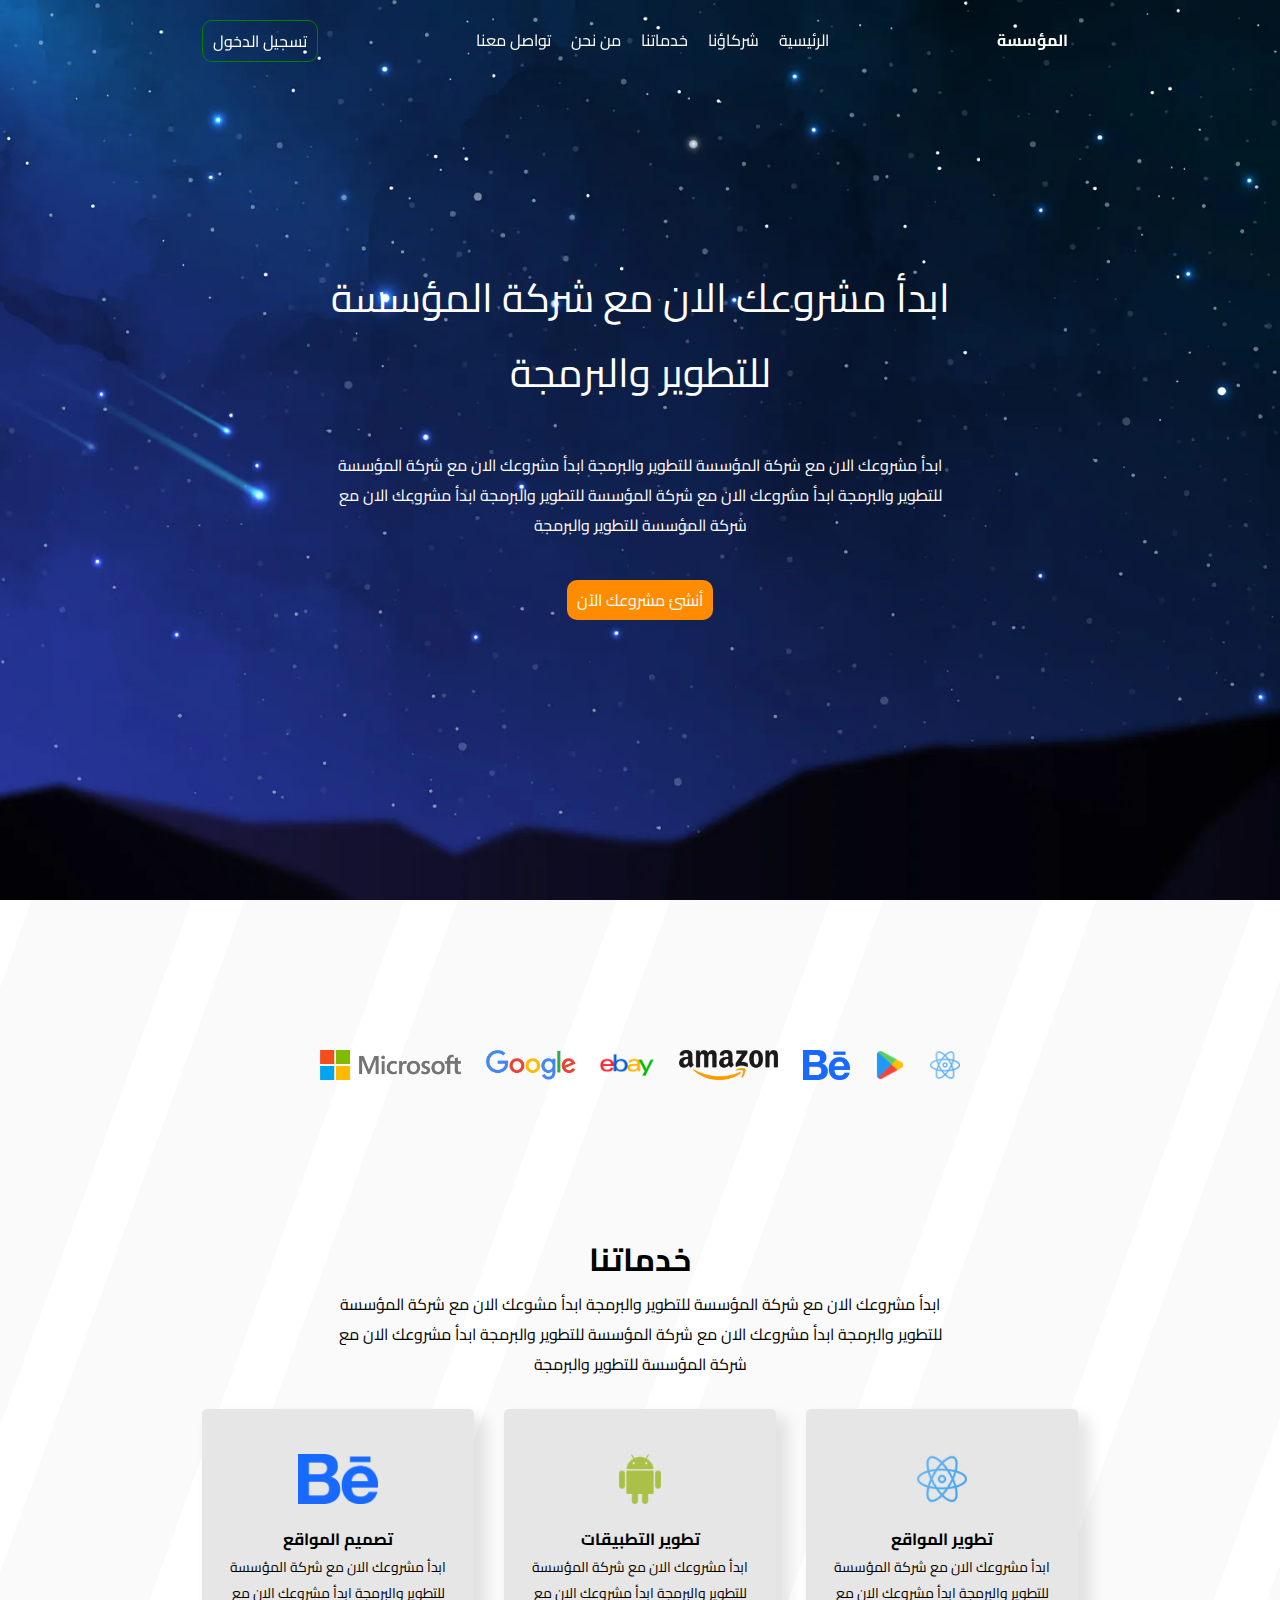
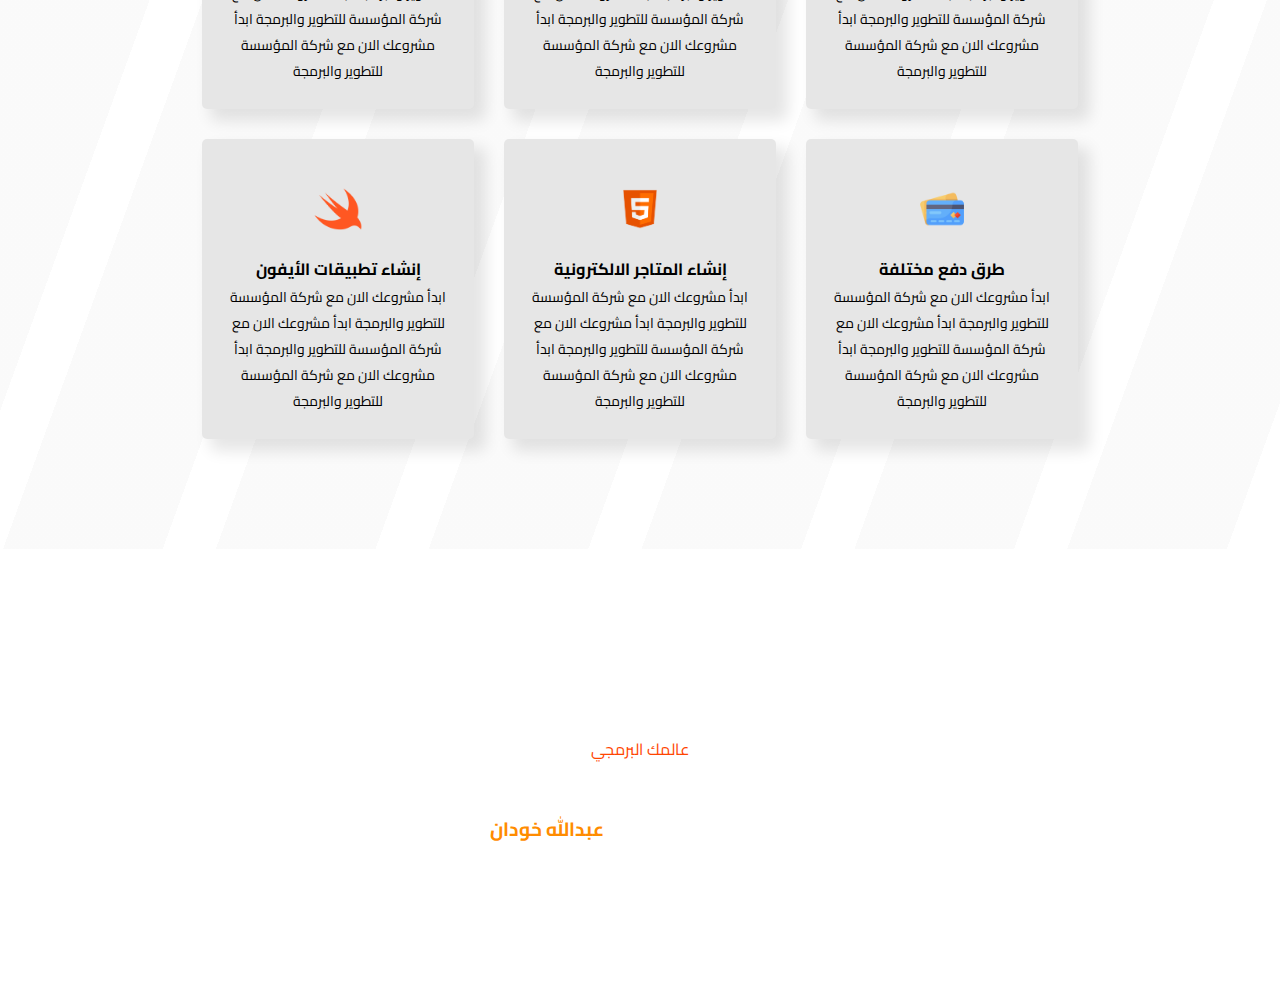
<file: index.html>
<!DOCTYPE html>
<html lang="en">
  <head>
    <meta charset="UTF-8" />
    <meta name="viewport" content="width=device-width, initial-scale=1.0" />
    <title>مؤسسة التطوير و البرمجة</title>
    <link rel="stylesheet" href="style.css" />
  </head>
  <body>
    <header id="home">
      <div id="navcontainer">
        <nav class="nav">
          <div id="society">
            <a id="humberger" onclick="showlink()">
              <span id="humberger1"></span>
              <span id="humberger1"></span>
              <span id="humberger1"></span>
            </a>
            <a href=""> المؤسسة</a>
          </div>
          <div class="list">
            <a href="#home">الرئيسية</a>
            <a href="#colaborations">شركاؤنا</a>
            <a href="#services">خدماتنا</a>
            <a href="pages/AboutUs.html">من نحن</a>
            <a href="./pages/contactUs.html">تواصل معنا</a>
            <!-- <a href="#home">المدونة</a> -->
          </div>
          <a href="./pages/login.html" id="signin">تسجيل الدخول</a>
        </nav>
        <div class="listphone" id="listphone">
          <a class="mobileOpt" href="#home">الرئيسية</a>
          <a class="mobileOpt" href="#colaborations">شركاؤنا</a>
          <a class="mobileOpt" href="#services">خدماتنا</a>
          <a class="mobileOpt" href="pages/AboutUs.html">من نحن</a>
          <!-- <a href="#home">المدونة</a> -->
          <a class="mobileOpt" href="./pages/contactUs.html">تواصل معنا</a>
        </div>
      </div>

      <div class="home">
        <div class="title">
          ابدأ مشروعك الان مع شركة المؤسسة للتطوير والبرمجة
        </div>
        <div class="description">
          ابدأ مشروعك الان مع شركة المؤسسة للتطوير والبرمجة ابدأ مشروعك الان مع
          شركة المؤسسة للتطوير والبرمجة ابدأ مشروعك الان مع شركة المؤسسة للتطوير
          والبرمجة ابدأ مشروعك الان مع شركة المؤسسة للتطوير والبرمجة
        </div>
        <a href="./pages/contactUs.html" id="subscribe">أنشئ مشروعك الآن</a>
      </div>
    </header>
    <main>
      <section class="colaborations" id="colaborations">
        <a href="https://www.microsoft.com" class="icons" target="_blank"
          ><img src="img/icons/Microsoft_logo_(2012).svg.png" alt="microsoft"
        /></a>
        <a href="https://www.google.com" class="icons" target="_blank"
          ><img src="img/icons/google.png" alt="google"
        /></a>
        <a href="https://www.ebay.com" class="icons" target="_blank"
          ><img src="img/icons/ebay.png" alt="ebay"
        /></a>
        <a href="https://www.amazon.com" class="icons" target="_blank"
          ><img src="img/icons/amazon.png" alt="amazon"
        /></a>
        <a href="https://www.behance.net" class="icons" target="_blank"
          ><img src="img/icons/behance.png" alt="behance"
        /></a>
        <a href="https://play.google.com" class="icons" target="_blank"
          ><img src="img/icons/google play.png" alt="google play"
        /></a>
        <a href="https://reactjs.org" class="icons" target="_blank"
          ><img src="img/icons/react.png" alt="react"
        /></a>
      </section>
      <section class="services" id="services">
        <h1>خدماتنا</h1>
        <div class="description">
          ابدأ مشروعك الان مع شركة المؤسسة للتطوير والبرمجة ابدأ مشوعك الان مع
          شركة المؤسسة للتطوير والبرمجة ابدأ مشروعك الان مع شركة المؤسسة للتطوير
          والبرمجة ابدأ مشروعك الان مع شركة المؤسسة للتطوير والبرمجة
        </div>
      </section>
      <div class="card-container">
        <div class="card">
          <img src="img/icons/react.png" alt="" />
          <h3>تطوير المواقع</h3>
          <p>
            ابدأ مشروعك الان مع شركة المؤسسة للتطوير والبرمجة ابدأ مشروعك الان
            مع شركة المؤسسة للتطوير والبرمجة ابدأ مشروعك الان مع شركة المؤسسة
            للتطوير والبرمجة
          </p>
        </div>
        <div class="card">
          <img src="img/icons/android.png" alt="" />
          <h3>تطوير التطبيقات</h3>
          <p>
            ابدأ مشروعك الان مع شركة المؤسسة للتطوير والبرمجة ابدأ مشروعك الان
            مع شركة المؤسسة للتطوير والبرمجة ابدأ مشروعك الان مع شركة المؤسسة
            للتطوير والبرمجة
          </p>
        </div>
        <div class="card">
          <img src="img/icons/behance.png" alt="" />
          <h3>تصميم المواقع</h3>
          <p>
            ابدأ مشروعك الان مع شركة المؤسسة للتطوير والبرمجة ابدأ مشروعك الان
            مع شركة المؤسسة للتطوير والبرمجة ابدأ مشروعك الان مع شركة المؤسسة
            للتطوير والبرمجة
          </p>
        </div>
        <div class="card">
          <img src="img/icons/card.png" alt="" />
          <h3>طرق دفع مختلفة</h3>
          <p>
            ابدأ مشروعك الان مع شركة المؤسسة للتطوير والبرمجة ابدأ مشروعك الان
            مع شركة المؤسسة للتطوير والبرمجة ابدأ مشروعك الان مع شركة المؤسسة
            للتطوير والبرمجة
          </p>
        </div>
        <div class="card">
          <img src="img/icons/html5.png" alt="" />
          <h3>إنشاء المتاجر الالكترونية</h3>
          <p>
            ابدأ مشروعك الان مع شركة المؤسسة للتطوير والبرمجة ابدأ مشروعك الان
            مع شركة المؤسسة للتطوير والبرمجة ابدأ مشروعك الان مع شركة المؤسسة
            للتطوير والبرمجة
          </p>
        </div>
        <div class="card">
          <img src="img/icons/swift.png" alt="" />
          <h3>إنشاء تطبيقات الأيفون</h3>
          <p>
            ابدأ مشروعك الان مع شركة المؤسسة للتطوير والبرمجة ابدأ مشروعك الان
            مع شركة المؤسسة للتطوير والبرمجة ابدأ مشروعك الان مع شركة المؤسسة
            للتطوير والبرمجة
          </p>
        </div>
      </div>
    </main>
    <footer>
      <a href="#">
        <h1>شركة المؤسسة للتطوير والبرمجة</h1>
        <span>عالمك البرمجي</span>
      </a>
      <div class="list2">
        <a href="#home">الرئيسية</a>
        <a href="#home">شركاؤنا</a>
        <a href="#services">خدماتنا</a>
        <a href="pages/AboutUs.html">من نحن</a>
        <!-- <a href="#home">المدونة</a> -->
        <a href="./pages/contactUs.html">تواصل معنا</a>
      </div>
      <div class="copy">
        &copy; جميع الحقوق محفوظة ل
        <a href="https://github.com/abdellahak" id="github" target="_blank"
          >عبدالله خودان</a
        >
      </div>
    </footer>
    <script src="script.js"></script>
  </body>
</html>
</file>
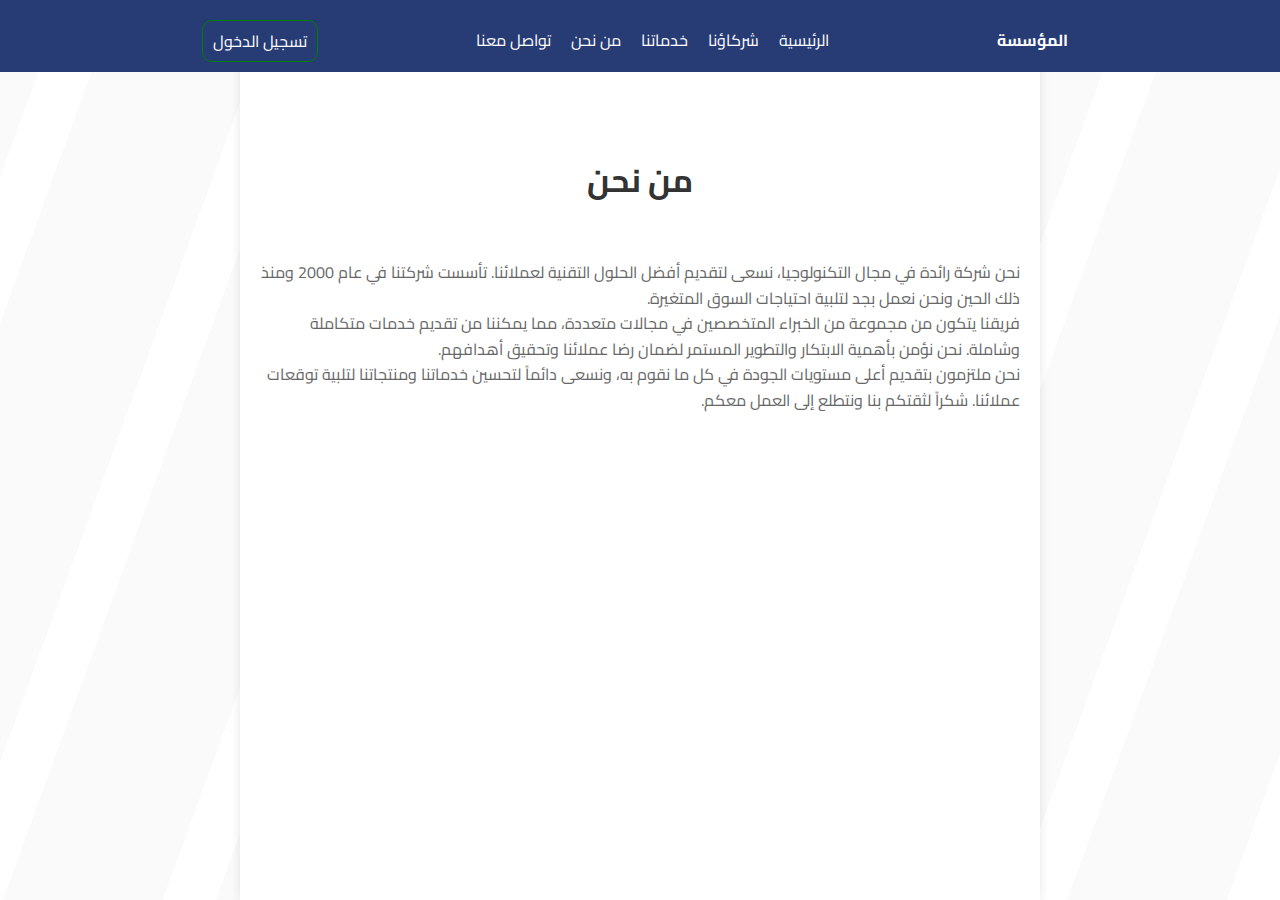
<file: pages/AboutUs.html>
<!DOCTYPE html>
<html lang="en">
  <head>
    <meta charset="UTF-8" />
    <meta name="viewport" content="width=device-width, initial-scale=1.0" />
    <link rel="stylesheet" href="style.css" />
    <title>من نحن</title>
  </head>
  <body>
    <div id="navcontainer">
      <nav class="nav">
        <div id="society">
          <a id="humberger" onclick="showlink()">
            <span id="humberger1"></span>
            <span id="humberger1"></span>
            <span id="humberger1"></span>
          </a>
          <a href="../index.html"> المؤسسة</a>
        </div>
        <div class="list">
          <a href="../index.html">الرئيسية</a>
          <a href="../index.html#colaborations">شركاؤنا</a>
          <a href="../index.html#services">خدماتنا</a>
          <a href="">من نحن</a>
          <a href="./contactUs.html">تواصل معنا</a>
          <!-- <a href="#home">المدونة</a> -->
        </div>
        <a href="./login.html" id="signin">تسجيل الدخول</a>
      </nav>
      <div class="listphone" id="listphone">
        <a class="mobileOpt" href="../index.html#home">الرئيسية</a>
        <a class="mobileOpt" href="../index.html#colaborations">شركاؤنا</a>
        <a class="mobileOpt" href="../index.html#services">خدماتنا</a>
        <a class="mobileOpt" href="">من نحن</a>
        <!-- <a href="#home">المدونة</a> -->
        <a class="mobileOpt" href="./contactUs.html">تواصل معنا</a>
      </div>
    </div>
    <main>
      <h1>من نحن</h1>
      <p>
        نحن شركة رائدة في مجال التكنولوجيا، نسعى لتقديم أفضل الحلول التقنية
        لعملائنا. تأسست شركتنا في عام 2000 ومنذ ذلك الحين ونحن نعمل بجد لتلبية
        احتياجات السوق المتغيرة.
      </p>
      <p>
        فريقنا يتكون من مجموعة من الخبراء المتخصصين في مجالات متعددة، مما يمكننا
        من تقديم خدمات متكاملة وشاملة. نحن نؤمن بأهمية الابتكار والتطوير المستمر
        لضمان رضا عملائنا وتحقيق أهدافهم.
      </p>
      <p>
        نحن ملتزمون بتقديم أعلى مستويات الجودة في كل ما نقوم به، ونسعى دائماً
        لتحسين خدماتنا ومنتجاتنا لتلبية توقعات عملائنا. شكراً لثقتكم بنا ونتطلع
        إلى العمل معكم.
      </p>
    </main>
    <script src="../script.js"></script>
  </body>
</html>
</file>
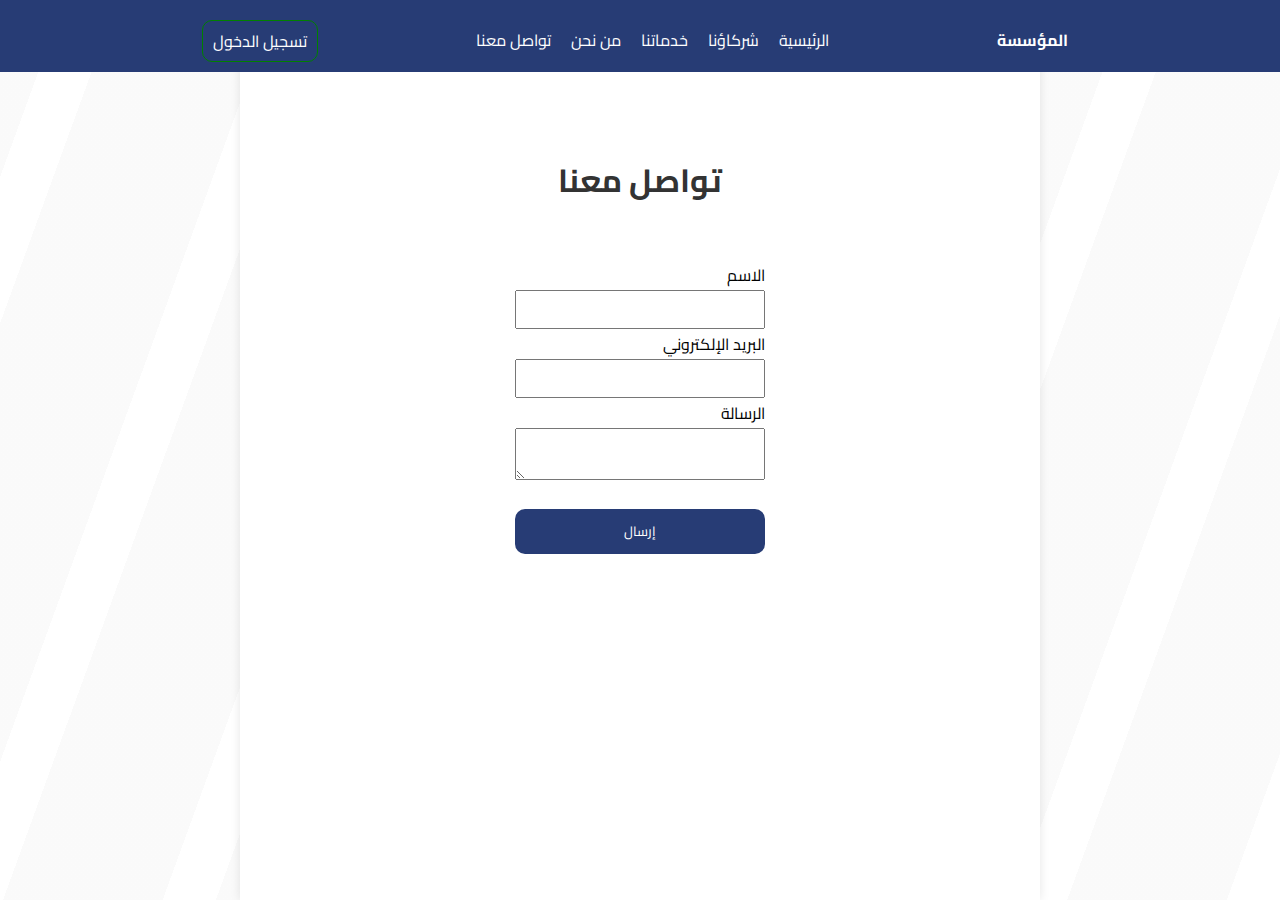
<file: pages/contactUs.html>
<!DOCTYPE html>
<html lang="en">
  <head>
    <meta charset="UTF-8" />
    <meta name="viewport" content="width=device-width, initial-scale=1.0" />
    <link rel="stylesheet" href="style.css" />
    <title>تواصل معنا</title>
  </head>
  <body>
    <div id="navcontainer">
      <nav class="nav">
        <div id="society">
          <a id="humberger" onclick="showlink()">
            <span id="humberger1"></span>
            <span id="humberger1"></span>
            <span id="humberger1"></span>
          </a>
          <a href="../index.html"> المؤسسة</a>
        </div>
        <div class="list">
          <a href="../index.html">الرئيسية</a>
          <a href="../index.html#colaborations">شركاؤنا</a>
          <a href="../index.html#services">خدماتنا</a>
          <a href="./AboutUs.html">من نحن</a>
          <a href="">تواصل معنا</a>
          <!-- <a href="#home">المدونة</a> -->
        </div>
        <a href="./login.html" id="signin">تسجيل الدخول</a>
      </nav>
      <div class="listphone" id="listphone">
        <a class="mobileOpt" href="../index.html#home">الرئيسية</a>
        <a class="mobileOpt" href="../index.html#colaborations">شركاؤنا</a>
        <a class="mobileOpt" href="../index.html#services">خدماتنا</a>
        <a class="mobileOpt" href="./AboutUs.html">من نحن</a>
        <!-- <a href="#home">المدونة</a> -->
        <a class="mobileOpt" href="">تواصل معنا</a>
      </div>
    </div>
    <main>
      <h1>تواصل معنا</h1>
      <form action="">
        <div class="formsection">
          <label for="name">الاسم</label><br />
          <input type="text" id="name" name="name" />
        </div>
        <div class="formsection">
          <label for="email">البريد الإلكتروني</label><br />
          <input type="email" id="email" name="email" />
        </div>
        <div class="formsection">
          <label for="message">الرسالة</label><br />
          <textarea id="message" name="message"></textarea>
        </div>
        <button type="submit" id="loginBtn">إرسال</button>
      </form>
    </main>
    <script src="../script.js"></script>
  </body>
</html>
</file>
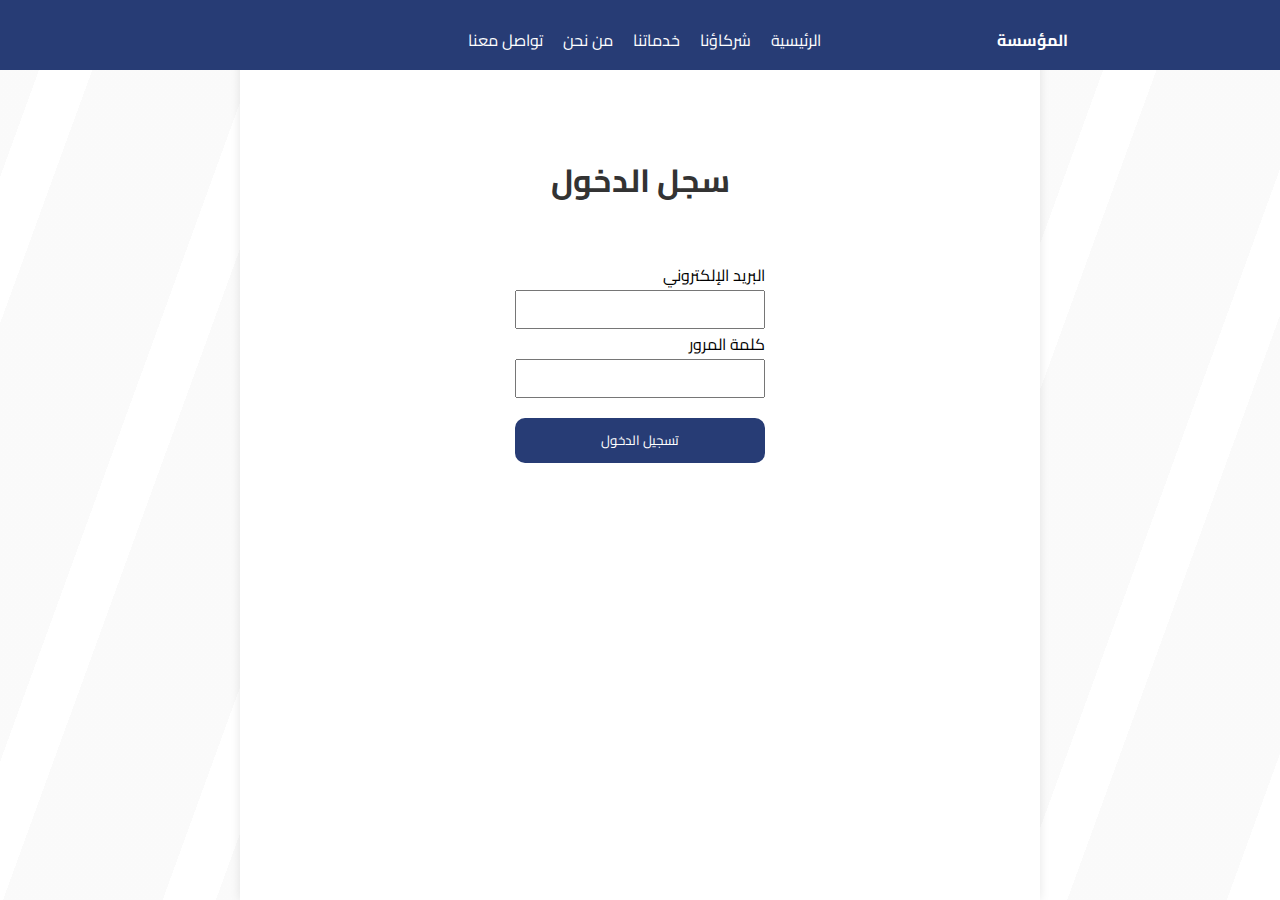
<file: pages/login.html>
<!DOCTYPE html>
<html lang="en">
  <head>
    <meta charset="UTF-8" />
    <meta name="viewport" content="width=device-width, initial-scale=1.0" />
    <link rel="stylesheet" href="style.css" />
    <title>من نحن</title>
  </head>
  <body>
    <div id="navcontainer">
      <nav class="nav">
        <div id="society">
          <a id="humberger" onclick="showlink()">
            <span id="humberger1"></span>
            <span id="humberger1"></span>
            <span id="humberger1"></span>
          </a>
          <a href="../index.html"> المؤسسة</a>
        </div>
        <div class="list">
          <a href="../index.html">الرئيسية</a>
          <a href="../index.html#colaborations">شركاؤنا</a>
          <a href="../index.html#services">خدماتنا</a>
          <a href="./AboutUs.html">من نحن</a>
          <a href="../index.html#home">تواصل معنا</a>
          <!-- <a href="#home">المدونة</a> -->
        </div>
        <!-- <a href="#" id="signin">تسجيل الدخول</a> -->
        <div style="width: 100px;"></div>
      </nav>
      <div class="listphone" id="listphone">
        <a class="mobileOpt" href="../index.html#home">الرئيسية</a>
        <a class="mobileOpt" href="../index.html#colaborations">شركاؤنا</a>
        <a class="mobileOpt" href="../index.html#services">خدماتنا</a>
        <a class="mobileOpt" href="">من نحن</a>
        <!-- <a href="#home">المدونة</a> -->
        <a class="mobileOpt" href="../index.html#home">تواصل معنا</a>
      </div>
    </div>
    <main>
      <h1>سجل الدخول</h1>
      <form action="">
        <div class="formsection">
          <label for="email">البريد الإلكتروني</label><br>
          <input type="email" id="email" name="email" />
        </div>
        <div class="formsection">
          <label for="password">كلمة المرور</label><br>
          <input type="password" id="password" name="password" />
        </div>
        <button type="submit" id="loginBtn">تسجيل الدخول</button>
      </form>
    </main>
    <script src="../script.js"></script>
  </body>
</html>
</file>
<file: style.css>
@import url("https://fonts.googleapis.com/css2?family=Cairo:wght@200;300;400;500;600;700;800;900;1000&family=Poppins:ital,wght@0,100;0,200;0,300;0,400;0,500;0,600;0,700;0,800;0,900;1,100;1,200;1,300;1,400&display=swap");
* {
  margin: 0;
  padding: 0;
  box-sizing: border-box;
  font-family: "cairo";
  text-decoration: none;
  list-style: none;
}
html {
  scroll-behavior: smooth;
}
a:hover {
  scale: 1.1;
}
a {
  transition: scale 0.3s ease-in;
}
body {
  direction: rtl;
  background-image: url(img/background.webp);
  background-repeat: no-repeat;
  background-attachment: fixed;
  background-size: cover;
  background-position: center;
}
/* header */
header {
  min-height: 100vh;
  display: flex;
  flex-direction: column;
  align-items: center;
  padding: 0px 0px 20px 0px;
}
/* navbar */
#navcontainer {
  width: 100%;
  position: fixed;
  display: flex;
  flex-direction: column;
  align-items: center;
  z-index: 1000;
}
nav {
  display: flex;
  justify-content: space-between;
  width: 70%;
  margin-top: 10px;
  padding: 10px;
}

#humberger {
  padding: 0px;
  margin: auto auto;
  display: none;
  cursor: pointer;
}
#humberger1 {
  display: block;
  width: 30px;
  height: 5px;
  margin-bottom: 5px;
  background-color: white;
  border-radius: 10px;
}
#humberger:hover {
  background-color: transparent;
  scale: 1;
}

.list {
  display: flex;
}

.listphone {
  margin-top: 5px;
  align-self: stretch;
  justify-self: end;
  display: none;
}
.listphone a {
  color: white;
  padding: 10px 30px;
  display: block;
  border-radius: 10px;
  text-align: center;
  border-bottom: 1px solid rgba(255, 255, 255, 0.678);
  background-color: #273c757d;
}

nav a {
  color: white;
  padding: 5px 10px;
  display: block;
  border-radius: 10px;
}
nav a:hover {
  background-color: green;
}
.scrolled {
  background-color: #273c75;
}
#society {
  display: flex;
  font-weight: bolder;
  gap: 10px;
}

#signin {
  border: 1px solid green;
  text-align: center;
}

/* header home */
.home {
  color: white;
  width: 50%;
  margin-top: auto;
  margin-bottom: auto;
  display: flex;
  flex-direction: column;
  align-items: center;
}
.title {
  font-size: 2.5rem;
  text-align: center;
  margin-bottom: 40px;
}
.description {
  text-align: center;
}
#subscribe {
  display: block;
  color: white;
  background-color: darkorange;
  padding: 5px 10px;
  border-radius: 10px;
  margin-top: 40px;
}
/* main */
main {
  background-image: repeating-linear-gradient(
    -70deg,
    transparent,
    transparent 50px,
    #e6e6e632 50px,
    #e6e6e632 200px
  );
  background-color: #ffffff;
  display: flex;
  flex-direction: column;
  align-items: center;
  min-height: 100vh;
}
section {
  padding-top: 70px ;
}
.colaborations {
  padding: 150px 0px 50px;
  display: flex;
  justify-content: space-between;
  align-items: center;
  direction: ltr;
  width: 50%;
}
.colaborations img {
  height: 30px;
}
.services {
  width: 50%;
  text-align: center;
  margin: 20px 0px;
}
/* cards */
.card-container {
  width: 70%;
  display: grid;
  grid-template-columns: 1fr 1fr 1fr;
  gap: 30px;
  padding: 10px;
  margin-bottom: 100px;
}
.card {
  display: flex;
  flex-direction: column;
  align-items: center;
  justify-content: center;
  background-color: #e6e6e6;
  height: 300px;
  border-radius: 5px;
  box-shadow: #0000001a 10px 10px 15px 2px;
  text-align: center;
  padding: 20px;
  font-size: 14px;
}
.card img {
  height: 50px;
  margin: 20px 0px;
}
/* footer */
footer {
  min-height: 50vh;
  display: flex;
  flex-direction: column;
  align-items: center;
  justify-content: center;
  color: white;
}
footer a {
  color: white;
  display: block;
  text-align: center;
  line-height: 30px;
}
footer span {
  color: orangered;
}
.list2 {
  display: flex;
  justify-content: space-around;
}
.list2 a {
  display: block;
  color: white;
  padding: 10px 10px;
  border-radius: 10px;
}
.list2 a:hover {
  text-decoration: underline;
}
#github {
  display: inline;
  font-size: 1.2rem;
  font-weight: bold;
  color: darkorange;
}
#github:hover {
  text-decoration: underline;
}

@media screen and (max-width: 991px) {
  nav {
    width: 100%;
  }
  .home {
    width: 70%;
  }
  .colaborations {
    width: 70%;
  }
  .services {
    width: 70%;
  }
  .card-container {
    width: 100%;
    padding: 0px 30px;
  }
}
@media screen and (max-width: 767px) {
  .list {
    display: none;
  }
  #humberger {
    display: block;
  }
  .home {
    width: 100%;
  }
  .colaborations {
    width: 100%;
    justify-content: space-around;
  }
  .services {
    width: 100%;
  }
  .card-container {
    grid-template-columns: 1fr 1fr;
  }
}
@media screen and (max-width: 599px) {
  .title {
    font-size: 1.5rem;
  }
  .colaborations {
    /* flex-wrap: wrap;
        gap: 20px;
        padding: 50px 10px; */
    flex-direction: column;
    gap: 20px;
  }
  .card-container {
    grid-template-columns: 1fr;
  }
  footer {
    padding: 50px 0px;
  }
  .list2 {
    flex-direction: column;
  }
}
</file>
<file: pages/style.css>
@import url("https://fonts.googleapis.com/css2?family=Cairo:wght@200;300;400;500;600;700;800;900;1000&family=Poppins:ital,wght@0,100;0,200;0,300;0,400;0,500;0,600;0,700;0,800;0,900;1,100;1,200;1,300;1,400&display=swap");
* {
  margin: 0;
  padding: 0;
  box-sizing: border-box;
  text-decoration: none;
  list-style: none;
}
html {
  scroll-behavior: smooth;
}
a:hover {
  scale: 1.1;
}
a {
  transition: scale 0.3s ease-in;
}
body {
  direction: rtl;
  text-align: right;
  background-color: #f4f4f4;
  font-family: "cairo", sans-serif;
  margin: 0;
  padding: 0;
  background-image: repeating-linear-gradient(
    -70deg,
    transparent,
    transparent 50px,
    #e6e6e632 50px,
    #e6e6e632 200px
  );
  background-color: #ffffff;
}

main {
  background-color: white;
  display: flex;
  flex-direction: column;
  align-items: center;
  min-height: 100vh;
  max-width: 800px;
  margin: auto;
  padding: 100px 20px;
  box-shadow: 0 0 10px rgba(0, 0, 0, 0.1);
}
h1 {
  color: #333;
  margin-block: 50px;
}
p {
  color: #666;
  line-height: 1.6;
}

/* navbar */

#navcontainer {
  width: 100%;
  position: fixed;
  display: flex;
  flex-direction: column;
  align-items: center;
  z-index: 1000;
}
nav {
  display: flex;
  justify-content: space-between;
  width: 70%;
  margin-top: 10px;
  padding: 10px;
}

#humberger {
  padding: 0px;
  margin: auto auto;
  display: none;
  cursor: pointer;
}
#humberger1 {
  display: block;
  width: 30px;
  height: 5px;
  margin-bottom: 5px;
  background-color: white;
  border-radius: 10px;
}
#humberger:hover {
  background-color: transparent;
  scale: 1;
}

.list {
  display: flex;
}

.listphone {
  margin-top: 5px;
  align-self: stretch;
  justify-self: end;
  display: none;
}
.listphone a {
  color: white;
  padding: 10px 30px;
  display: block;
  border-radius: 10px;
  text-align: center;
  border-bottom: 1px solid rgba(255, 255, 255, 0.678);
  background-color: #273c757d;
}
#navcontainer{
  background-color: #273c75;
}
nav a {
  color: white;
  padding: 5px 10px;
  display: block;
  border-radius: 10px;
}
nav a:hover {
  background-color: green;
}
.scrolled {
  background-color: #273c75;
}
#society {
  display: flex;
  font-weight: bolder;
  gap: 10px;
}

#signin {
  border: 1px solid green;
  text-align: center;
}

.formsection input, .formsection textarea{
  width: 250px;
  padding: 10px;
}

#loginBtn{
  background-color: #273c75;
  color: white;
  margin: 20px 0px;
  padding: 10px 20px;
  border-radius: 10px;
  border: none;
  cursor: pointer;
  width: 100%;
  font-family: "cairo", sans-serif;
}


@media screen and (max-width: 991px) {
  nav {
    width: 100%;
  }
  .home {
    width: 70%;
  }
  .colaborations {
    width: 70%;
  }
  .services {
    width: 70%;
  }
  .card-container {
    width: 100%;
    padding: 0px 30px;
  }
}
@media screen and (max-width: 767px) {
  .list {
    display: none;
  }
  #humberger {
    display: block;
  }
  .home {
    width: 100%;
  }
  .colaborations {
    width: 100%;
    justify-content: space-around;
  }
  .services {
    width: 100%;
  }
  .card-container {
    grid-template-columns: 1fr 1fr;
  }
}
@media screen and (max-width: 599px) {
  .title {
    font-size: 1.5rem;
  }
  .colaborations {
    /* flex-wrap: wrap;
        gap: 20px;
        padding: 50px 10px; */
    flex-direction: column;
    gap: 20px;
  }
  .card-container {
    grid-template-columns: 1fr;
  }
  footer {
    padding: 50px 0px;
  }
  .list2 {
    flex-direction: column;
  }
}
</file>
